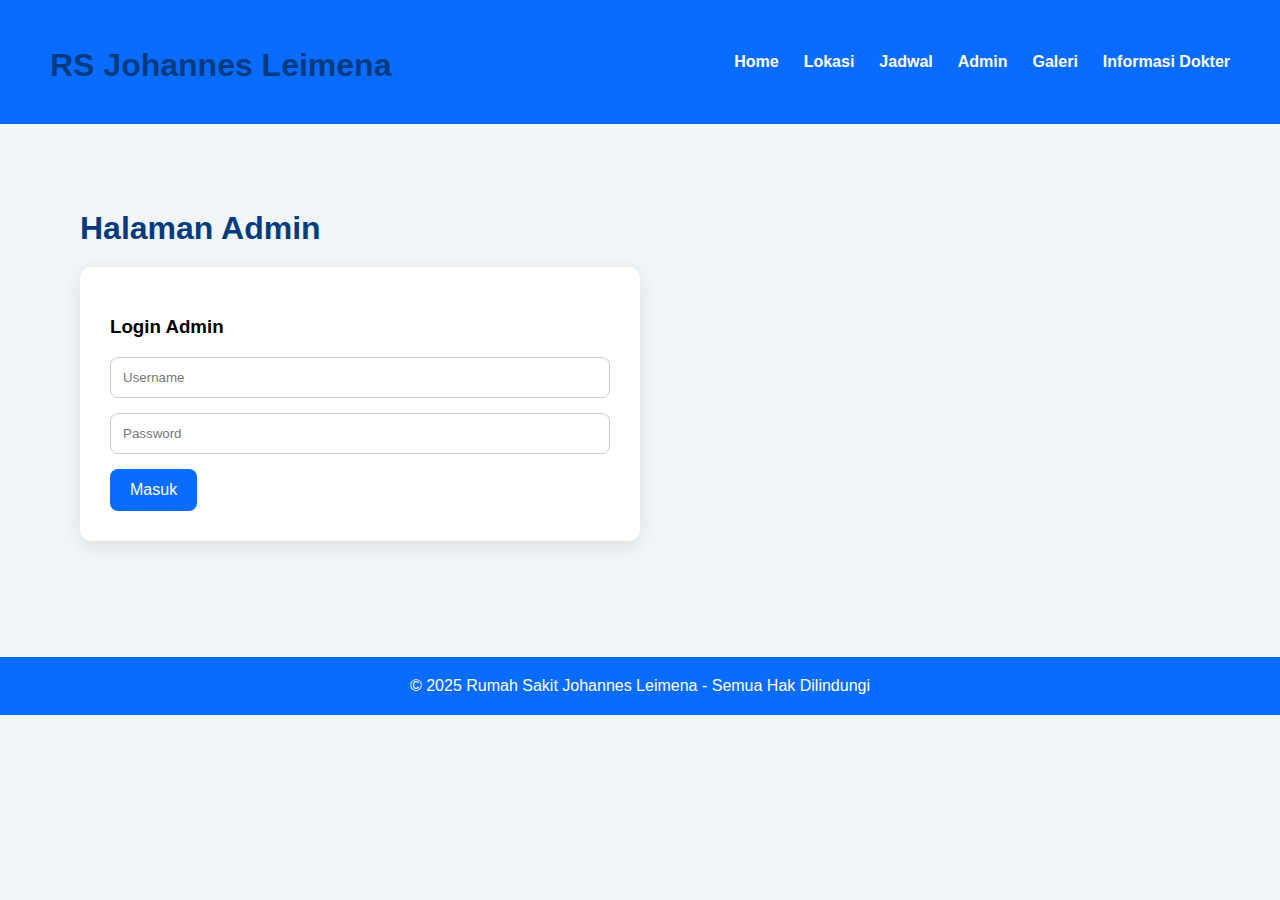
<file: admin.html>
<html>
<head>
<title>Rumah Sakit Johannes Leimena</title>
<link rel="stylesheet" href="css/style.css">

</head>
<body>
<nav>
    <h2>RS Johannes Leimena</h2>
    <ul>
        <li><a href="home.html">Home</a></li>
        <li><a href="lokasi.html">Lokasi</a></li>
        <li><a href="jadwal.html">Jadwal</a></li>
        <li><a href="admin.html">Admin</a></li>
        <li><a href="galeri.html">Galeri</a></li>
        <li><a href="informasi.html">Informasi Dokter</a></li>
    </ul>
</nav>
<section id="admin">
    <h2>Halaman Admin</h2>
    <form action="loginn baru.html" method="GET">
        <h3>Login Admin</h3>
        <input type="text" placeholder="Username" required>
        <input type="password" placeholder="Password" required>
        <button type="submit">Masuk</button>
    </form>
</section>
<footer>
    © 2025 Rumah Sakit Johannes Leimena - Semua Hak Dilindungi
</footer>
</body>
</html>
</file>
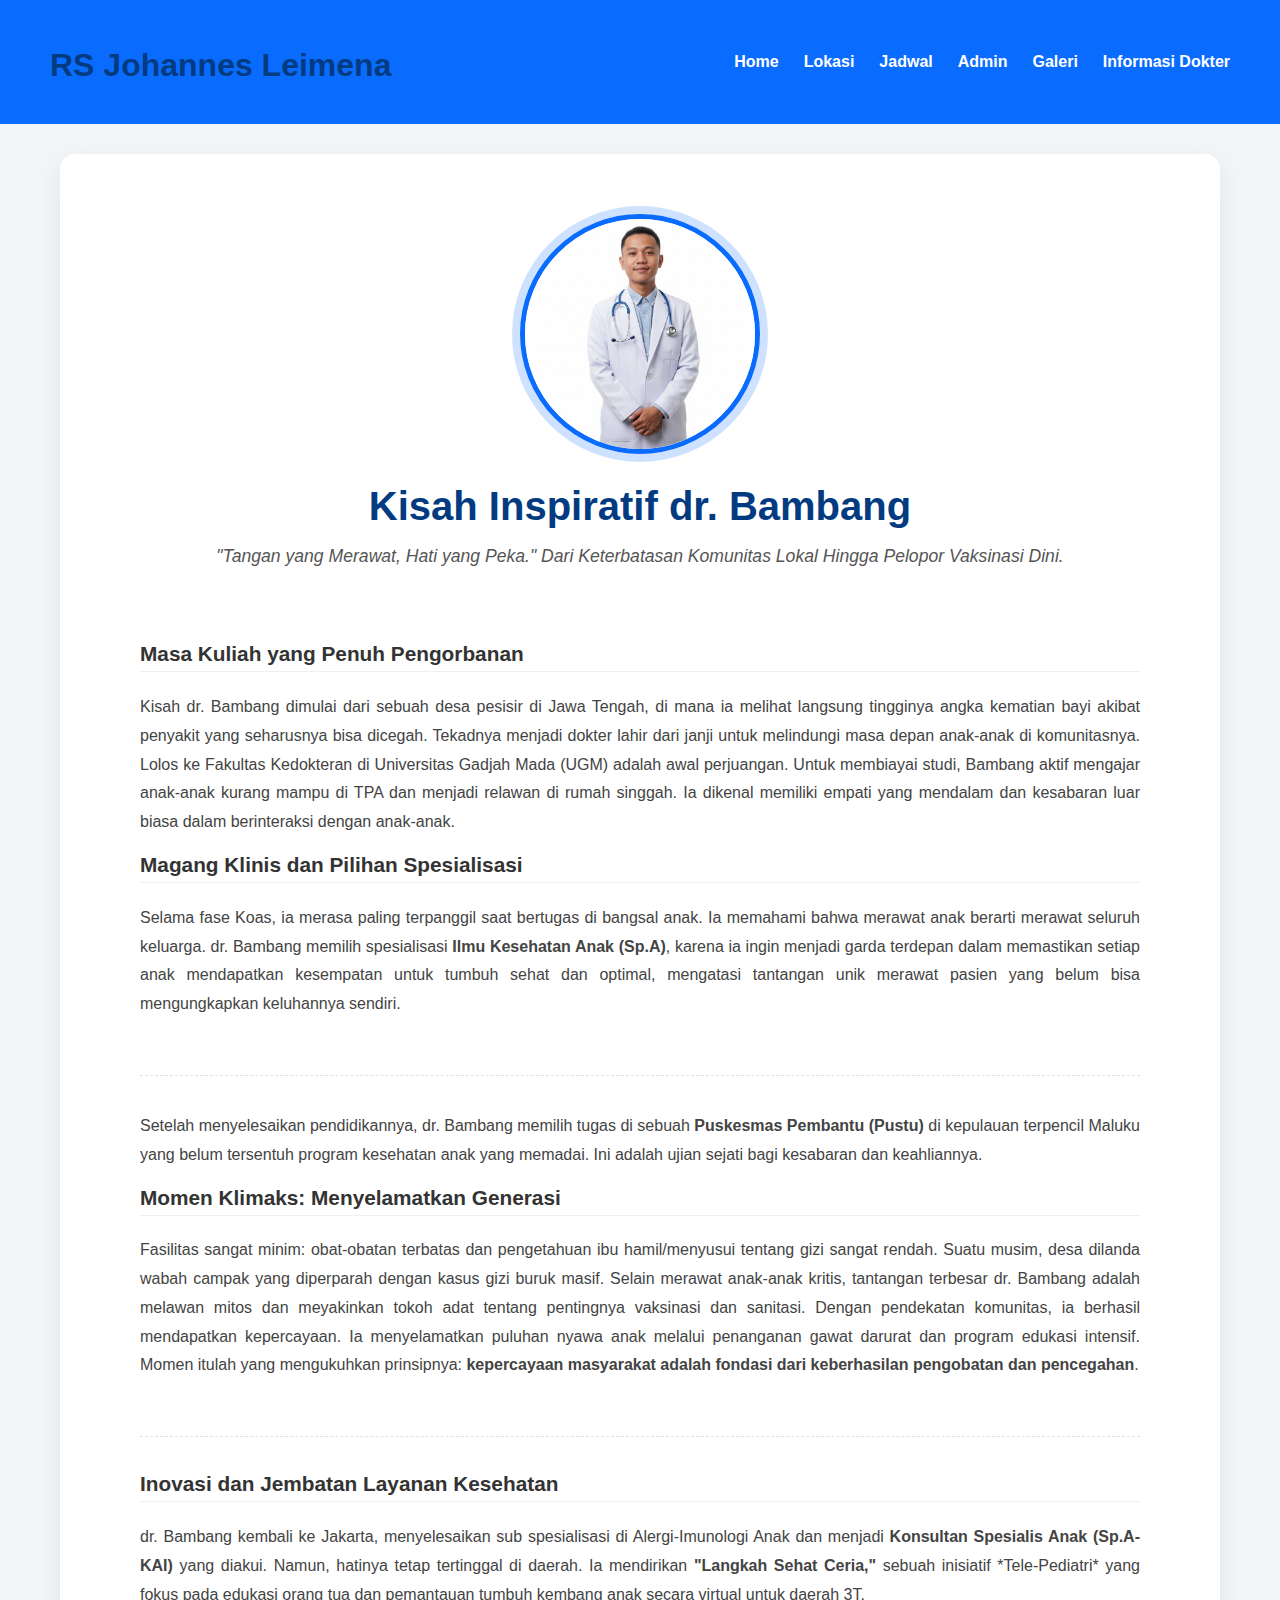
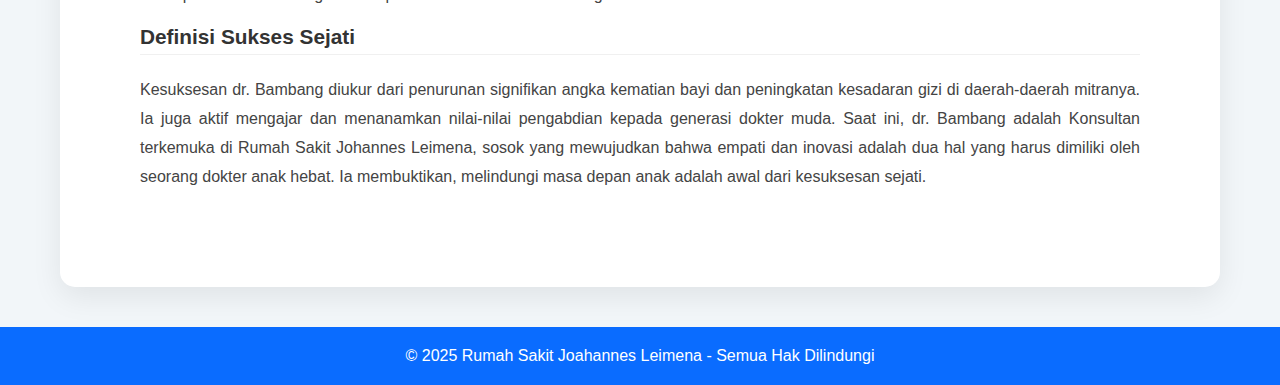
<file: drbambang.html>
<html>
<head>
<title>Rumah Sakit Johannes Leimena</title>
<link rel="stylesheet" href="css/style.css">

</head>
<body>
<nav>
    <h2>RS Johannes Leimena</h2>
    <ul>
        <li><a href="home.html">Home</a></li>
        <li><a href="lokasi.html">Lokasi</a></li>
        <li><a href="jadwal.html">Jadwal</a></li>
        <li><a href="admin.html">Admin</a></li>
        <li><a href="galeri.html">Galeri</a></li>
        <li><a href="informasi.html">Informasi Dokter</a></li>
    </ul>
</nav>

<main> <div class="dr-container">
        <img src="img/dr bambang.jpeg" class="dr-image" alt="Dr. Bambang">

        <h1>
            Kisah Inspiratif dr. Bambang
        </h1>
        <p class="story-tagline">
            "Tangan yang Merawat, Hati yang Peka." Dari Keterbatasan Komunitas Lokal Hingga Pelopor Vaksinasi Dini.
        </p>

        <section class="story-section">
            <h3>Masa Kuliah yang Penuh Pengorbanan</h3>
            <p>
                Kisah dr. Bambang dimulai dari sebuah desa pesisir di Jawa Tengah, di mana ia melihat langsung tingginya angka kematian bayi akibat penyakit yang seharusnya bisa dicegah. Tekadnya menjadi dokter lahir dari janji untuk melindungi masa depan anak-anak di komunitasnya. Lolos ke Fakultas Kedokteran di Universitas Gadjah Mada (UGM) adalah awal perjuangan. Untuk membiayai studi, Bambang aktif mengajar anak-anak kurang mampu di TPA dan menjadi relawan di rumah singgah. Ia dikenal memiliki empati yang mendalam dan kesabaran luar biasa dalam berinteraksi dengan anak-anak.
            </p>

            <h3>Magang Klinis dan Pilihan Spesialisasi</h3>
            <p>
                Selama fase Koas, ia merasa paling terpanggil saat bertugas di bangsal anak. Ia memahami bahwa merawat anak berarti merawat seluruh keluarga. dr. Bambang memilih spesialisasi <b>Ilmu Kesehatan Anak (Sp.A)</b>, karena ia ingin menjadi garda terdepan dalam memastikan setiap anak mendapatkan kesempatan untuk tumbuh sehat dan optimal, mengatasi tantangan unik merawat pasien yang belum bisa mengungkapkan keluhannya sendiri.
            </p>
        </section>

        <section class="story-section">
            <p>
                Setelah menyelesaikan pendidikannya, dr. Bambang memilih tugas di sebuah <b>Puskesmas Pembantu (Pustu)</b> di kepulauan terpencil Maluku yang belum tersentuh program kesehatan anak yang memadai. Ini adalah ujian sejati bagi kesabaran dan keahliannya.
            </p>

            <h3>Momen Klimaks: Menyelamatkan Generasi</h3>
            <p>
                Fasilitas sangat minim: obat-obatan terbatas dan pengetahuan ibu hamil/menyusui tentang gizi sangat rendah. Suatu musim, desa dilanda wabah campak yang diperparah dengan kasus gizi buruk masif. Selain merawat anak-anak kritis, tantangan terbesar dr. Bambang adalah melawan mitos dan meyakinkan tokoh adat tentang pentingnya vaksinasi dan sanitasi. Dengan pendekatan komunitas, ia berhasil mendapatkan kepercayaan. Ia menyelamatkan puluhan nyawa anak melalui penanganan gawat darurat dan program edukasi intensif. Momen itulah yang mengukuhkan prinsipnya: <b>kepercayaan masyarakat adalah fondasi dari keberhasilan pengobatan dan pencegahan</b>.
            </p>
        </section>

        <section class="story-section">
            <h3>Inovasi dan Jembatan Layanan Kesehatan</h3>
            <p>
                dr. Bambang kembali ke Jakarta, menyelesaikan sub spesialisasi di Alergi-Imunologi Anak dan menjadi <b>Konsultan Spesialis Anak (Sp.A-KAI)</b> yang diakui. Namun, hatinya tetap tertinggal di daerah. Ia mendirikan <b>"Langkah Sehat Ceria,"</b> sebuah inisiatif *Tele-Pediatri* yang fokus pada edukasi orang tua dan pemantauan tumbuh kembang anak secara virtual untuk daerah 3T.
            </p>

            <h3>Definisi Sukses Sejati</h3>
            <p>
                Kesuksesan dr. Bambang diukur dari penurunan signifikan angka kematian bayi dan peningkatan kesadaran gizi di daerah-daerah mitranya. Ia juga aktif mengajar dan menanamkan nilai-nilai pengabdian kepada generasi dokter muda. Saat ini, dr. Bambang adalah Konsultan terkemuka di Rumah Sakit Johannes Leimena, sosok yang mewujudkan bahwa empati dan inovasi adalah dua hal yang harus dimiliki oleh seorang dokter anak hebat. Ia membuktikan, melindungi masa depan anak adalah awal dari kesuksesan sejati.
            </p>
        </section>
    </div>
</main>
<footer>
    © 2025 Rumah Sakit Joahannes Leimena - Semua Hak Dilindungi
</footer>
</body>
</html>
</file>
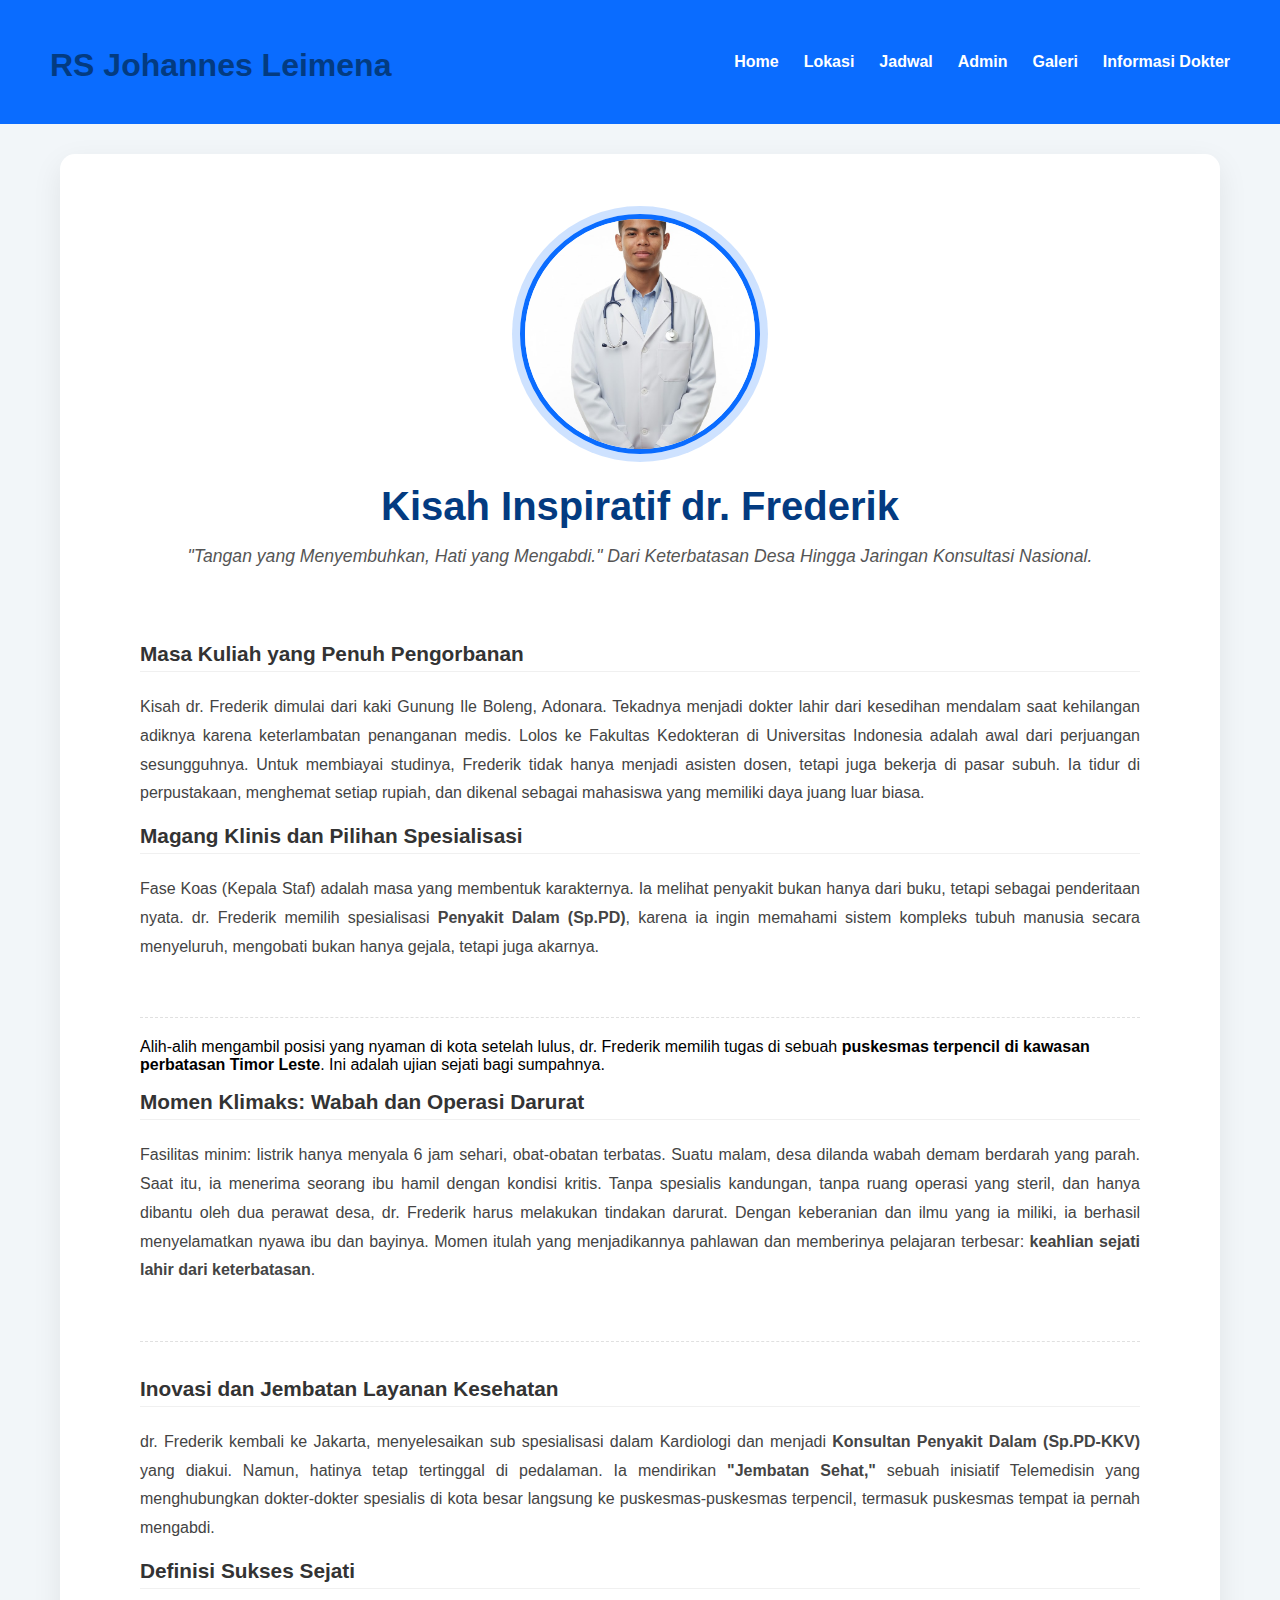
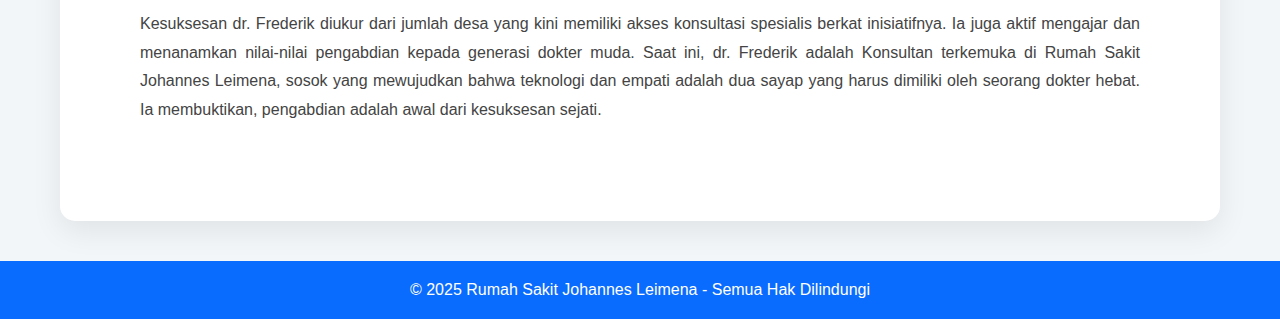
<file: drfredy.html>
<html>
<head>
<title>Rumah Sakit Johannes Leimena</title>
<link rel="stylesheet" href="css/style.css">
</head>
<body>
<nav>
    <h2>RS Johannes Leimena</h2>
    <ul>
        <li><a href="home.html">Home</a></li>
        <li><a href="lokasi.html">Lokasi</a></li>
        <li><a href="jadwal.html">Jadwal</a></li>
        <li><a href="admin.html">Admin</a></li>
        <li><a href="galeri.html">Galeri</a></li>
        <li><a href="informasi.html">Informasi Dokter</a></li>
    </ul>
</nav>

<main> <div class="dr-container">
        <img src="img/dr frederik.jpeg" class="dr-image" alt="Dr. Frederik">

        <h1>
            Kisah Inspiratif dr. Frederik
        </h1>
        <p class="story-tagline">
            "Tangan yang Menyembuhkan, Hati yang Mengabdi." Dari Keterbatasan Desa Hingga Jaringan Konsultasi Nasional.
        </p>

        <section class="story-section">
          

            <h3>Masa Kuliah yang Penuh Pengorbanan</h3>
            <p>
                Kisah dr. Frederik dimulai dari kaki Gunung Ile Boleng, Adonara. Tekadnya menjadi dokter lahir dari kesedihan mendalam saat kehilangan adiknya karena keterlambatan penanganan medis. Lolos ke Fakultas Kedokteran di Universitas Indonesia adalah awal dari perjuangan sesungguhnya. Untuk membiayai studinya, Frederik tidak hanya menjadi asisten dosen, tetapi juga bekerja di pasar subuh. Ia tidur di perpustakaan, menghemat setiap rupiah, dan dikenal sebagai mahasiswa yang memiliki daya juang luar biasa.
            </p>

            <h3>Magang Klinis dan Pilihan Spesialisasi</h3>
            <p>
                Fase Koas (Kepala Staf) adalah masa yang membentuk karakternya. Ia melihat penyakit bukan hanya dari buku, tetapi sebagai penderitaan nyata. dr. Frederik memilih spesialisasi <b>Penyakit Dalam (Sp.PD)</b>, karena ia ingin memahami sistem kompleks tubuh manusia secara menyeluruh, mengobati bukan hanya gejala, tetapi juga akarnya.
            </p>
        </section>

        <section class="story-section">
            
                Alih-alih mengambil posisi yang nyaman di kota setelah lulus, dr. Frederik memilih tugas di sebuah <b>puskesmas terpencil di kawasan perbatasan Timor Leste</b>. Ini adalah ujian sejati bagi sumpahnya.
            </p>

            <h3>Momen Klimaks: Wabah dan Operasi Darurat</h3>
            <p>
                Fasilitas minim: listrik hanya menyala 6 jam sehari, obat-obatan terbatas. Suatu malam, desa dilanda wabah demam berdarah yang parah. Saat itu, ia menerima seorang ibu hamil dengan kondisi kritis. Tanpa spesialis kandungan, tanpa ruang operasi yang steril, dan hanya dibantu oleh dua perawat desa, dr. Frederik harus melakukan tindakan darurat. Dengan keberanian dan ilmu yang ia miliki, ia berhasil menyelamatkan nyawa ibu dan bayinya. Momen itulah yang menjadikannya pahlawan dan memberinya pelajaran terbesar: <b>keahlian sejati lahir dari keterbatasan</b>.
            </p>
        </section>

        <section class="story-section">
            <h3>Inovasi dan Jembatan Layanan Kesehatan</h3>
            <p>
                dr. Frederik kembali ke Jakarta, menyelesaikan sub spesialisasi dalam Kardiologi dan menjadi <b>Konsultan Penyakit Dalam (Sp.PD-KKV)</b> yang diakui. Namun, hatinya tetap tertinggal di pedalaman. Ia mendirikan <b>"Jembatan Sehat,"</b> sebuah inisiatif Telemedisin yang menghubungkan dokter-dokter spesialis di kota besar langsung ke puskesmas-puskesmas terpencil, termasuk puskesmas tempat ia pernah mengabdi.
            </p>

            <h3>Definisi Sukses Sejati</h3>
            <p>
                Kesuksesan dr. Frederik diukur dari jumlah desa yang kini memiliki akses konsultasi spesialis berkat inisiatifnya. Ia juga aktif mengajar dan menanamkan nilai-nilai pengabdian kepada generasi dokter muda. Saat ini, dr. Frederik adalah Konsultan terkemuka di Rumah Sakit Johannes Leimena, sosok yang mewujudkan bahwa teknologi dan empati adalah dua sayap yang harus dimiliki oleh seorang dokter hebat. Ia membuktikan, pengabdian adalah awal dari kesuksesan sejati.
            </p>
        </section>
    </div>
</main>

<footer>
    © 2025 Rumah Sakit Johannes Leimena - Semua Hak Dilindungi
</footer>
</body>
</html>
</file>
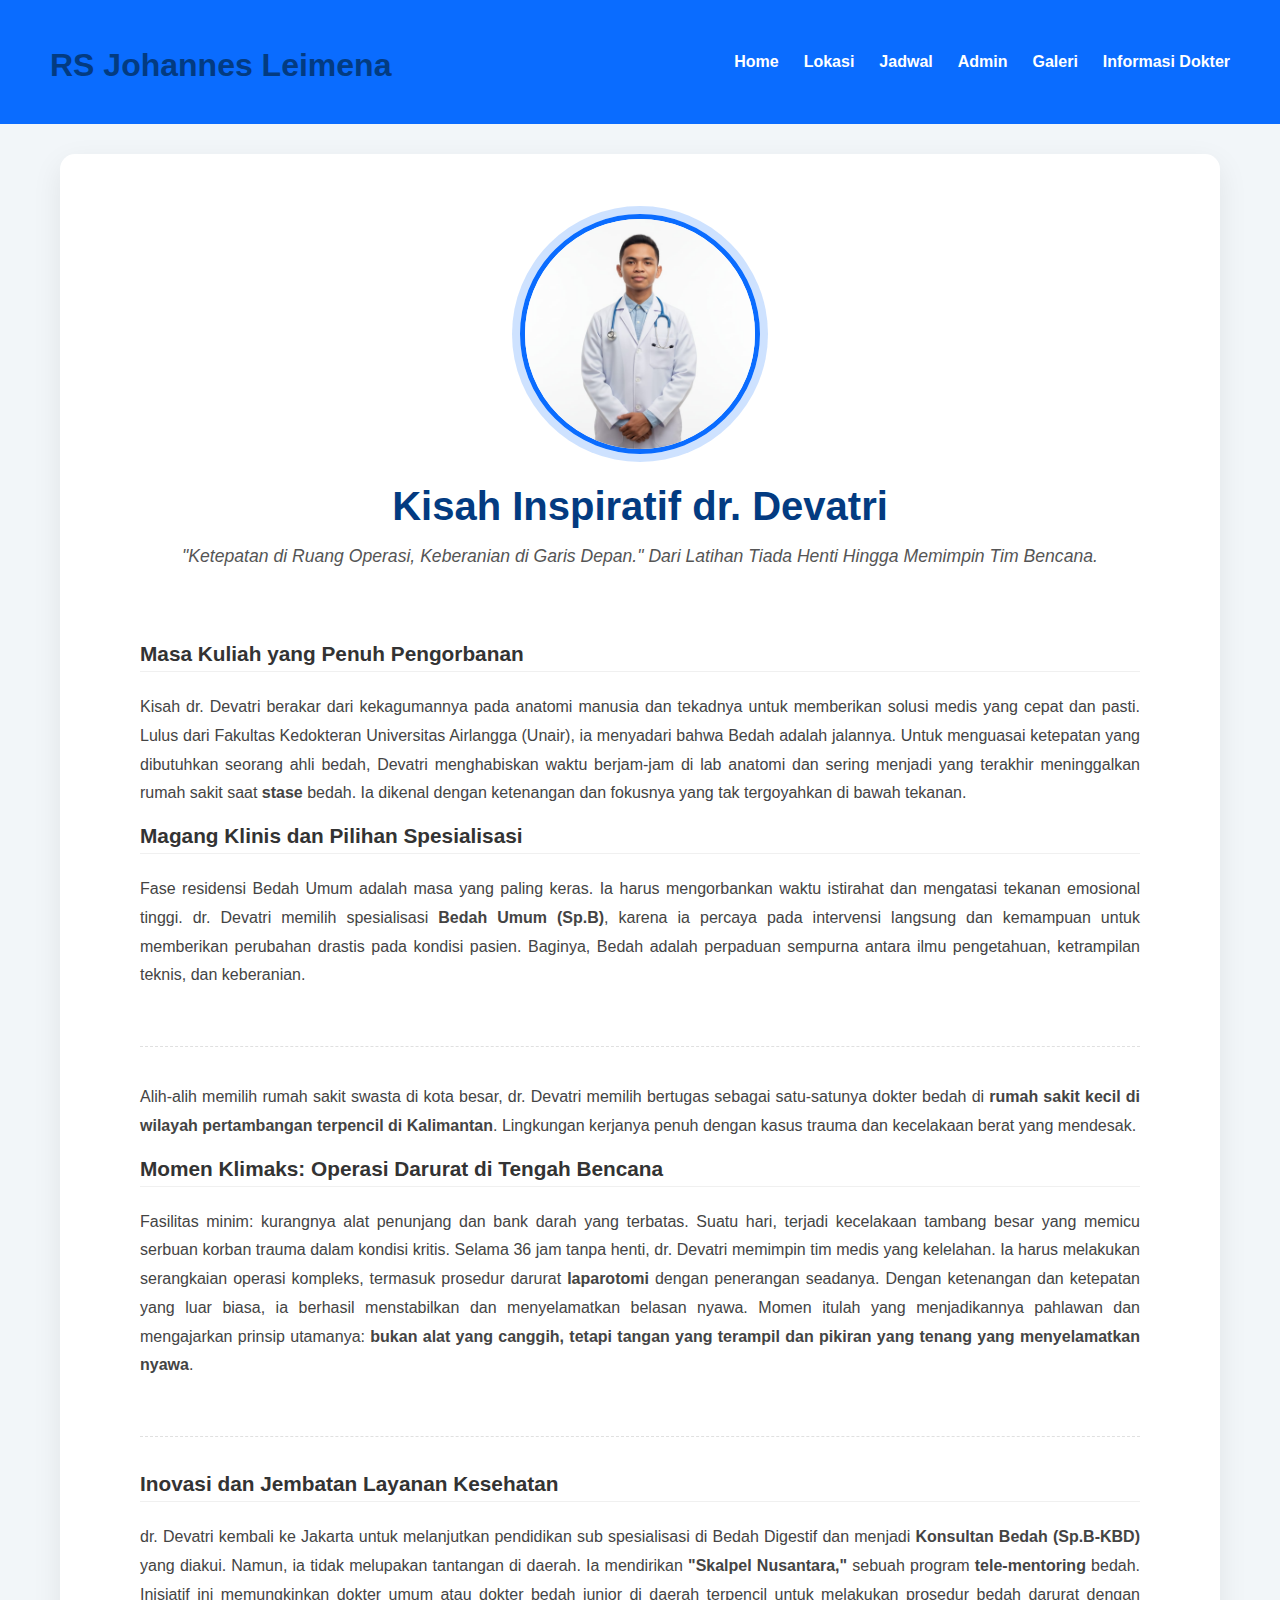
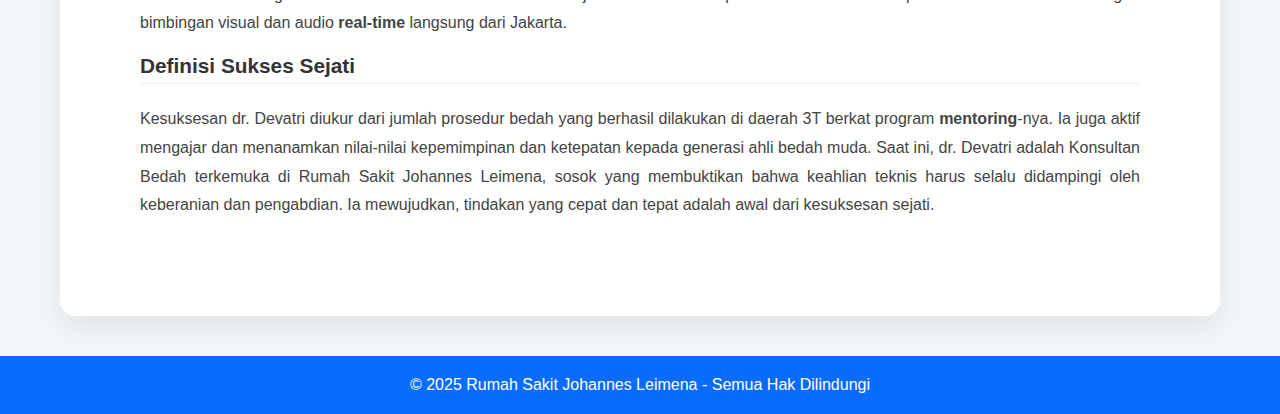
<file: drwibowo.html>
<html>
<head>
<title>Rumah Sakit Johannes Leimena</title>
<link rel="stylesheet" href="css/style.css">

</head>
<body>
<nav>
    <h2>RS Johannes Leimena </h2>
    <ul>
        <li><a href="home.html">Home</a></li>
        <li><a href="lokasi.html">Lokasi</a></li>
        <li><a href="jadwal.html">Jadwal</a></li>
        <li><a href="admin.html">Admin</a></li>
        <li><a href="galeri.html">Galeri</a></li>
        <li><a href="informasi.html">Informasi Dokter</a></li>
    </ul>
</nav>

<main> <div class="dr-container">
        <img src="img/dr devatri.jpeg" class="dr-image" alt="Dr. Devatri">

        <h1>
            Kisah Inspiratif dr. Devatri
        </h1>
        <p class="story-tagline">
            "Ketepatan di Ruang Operasi, Keberanian di Garis Depan." Dari Latihan Tiada Henti Hingga Memimpin Tim Bencana.
        </p>

        <section class="story-section">
            <h3>Masa Kuliah yang Penuh Pengorbanan</h3>
            <p>
                Kisah dr. Devatri berakar dari kekagumannya pada anatomi manusia dan tekadnya untuk memberikan solusi medis yang cepat dan pasti. Lulus dari Fakultas Kedokteran Universitas Airlangga (Unair), ia menyadari bahwa Bedah adalah jalannya. Untuk menguasai ketepatan yang dibutuhkan seorang ahli bedah, Devatri menghabiskan waktu berjam-jam di lab anatomi dan sering menjadi yang terakhir meninggalkan rumah sakit saat <b>stase</b> bedah. Ia dikenal dengan ketenangan dan fokusnya yang tak tergoyahkan di bawah tekanan.
            </p>

            <h3>Magang Klinis dan Pilihan Spesialisasi</h3>
            <p>
                Fase residensi Bedah Umum adalah masa yang paling keras. Ia harus mengorbankan waktu istirahat dan mengatasi tekanan emosional tinggi. dr. Devatri memilih spesialisasi <b>Bedah Umum (Sp.B)</b>, karena ia percaya pada intervensi langsung dan kemampuan untuk memberikan perubahan drastis pada kondisi pasien. Baginya, Bedah adalah perpaduan sempurna antara ilmu pengetahuan, ketrampilan teknis, dan keberanian.
            </p>
        </section>

        <section class="story-section">
            <p>
                Alih-alih memilih rumah sakit swasta di kota besar, dr. Devatri memilih bertugas sebagai satu-satunya dokter bedah di <b>rumah sakit kecil di wilayah pertambangan terpencil di Kalimantan</b>. Lingkungan kerjanya penuh dengan kasus trauma dan kecelakaan berat yang mendesak.
            </p>

            <h3>Momen Klimaks: Operasi Darurat di Tengah Bencana</h3>
            <p>
                Fasilitas minim: kurangnya alat penunjang dan bank darah yang terbatas. Suatu hari, terjadi kecelakaan tambang besar yang memicu serbuan korban trauma dalam kondisi kritis. Selama 36 jam tanpa henti, dr. Devatri memimpin tim medis yang kelelahan. Ia harus melakukan serangkaian operasi kompleks, termasuk prosedur darurat <b>laparotomi</b> dengan penerangan seadanya. Dengan ketenangan dan ketepatan yang luar biasa, ia berhasil menstabilkan dan menyelamatkan belasan nyawa. Momen itulah yang menjadikannya pahlawan dan mengajarkan prinsip utamanya: <b>bukan alat yang canggih, tetapi tangan yang terampil dan pikiran yang tenang yang menyelamatkan nyawa</b>.
            </p>
        </section>

        <section class="story-section">
            <h3>Inovasi dan Jembatan Layanan Kesehatan</h3>
            <p>
                dr. Devatri kembali ke Jakarta untuk melanjutkan pendidikan sub spesialisasi di Bedah Digestif dan menjadi <b>Konsultan Bedah (Sp.B-KBD)</b> yang diakui. Namun, ia tidak melupakan tantangan di daerah. Ia mendirikan <b>"Skalpel Nusantara,"</b> sebuah program <b>tele-mentoring</b> bedah. Inisiatif ini memungkinkan dokter umum atau dokter bedah junior di daerah terpencil untuk melakukan prosedur bedah darurat dengan bimbingan visual dan audio <b>real-time</b> langsung dari Jakarta.
            </p>

            <h3>Definisi Sukses Sejati</h3>
            <p>
                Kesuksesan dr. Devatri diukur dari jumlah prosedur bedah yang berhasil dilakukan di daerah 3T berkat program <b>mentoring</b>-nya. Ia juga aktif mengajar dan menanamkan nilai-nilai kepemimpinan dan ketepatan kepada generasi ahli bedah muda. Saat ini, dr. Devatri adalah Konsultan Bedah terkemuka di Rumah Sakit Johannes Leimena, sosok yang membuktikan bahwa keahlian teknis harus selalu didampingi oleh keberanian dan pengabdian. Ia mewujudkan, tindakan yang cepat dan tepat adalah awal dari kesuksesan sejati.
            </p>
        </section>
    </div>
</main>
<footer>
    © 2025 Rumah Sakit Johannes Leimena - Semua Hak Dilindungi
</footer>
</body>
</html>
</file>
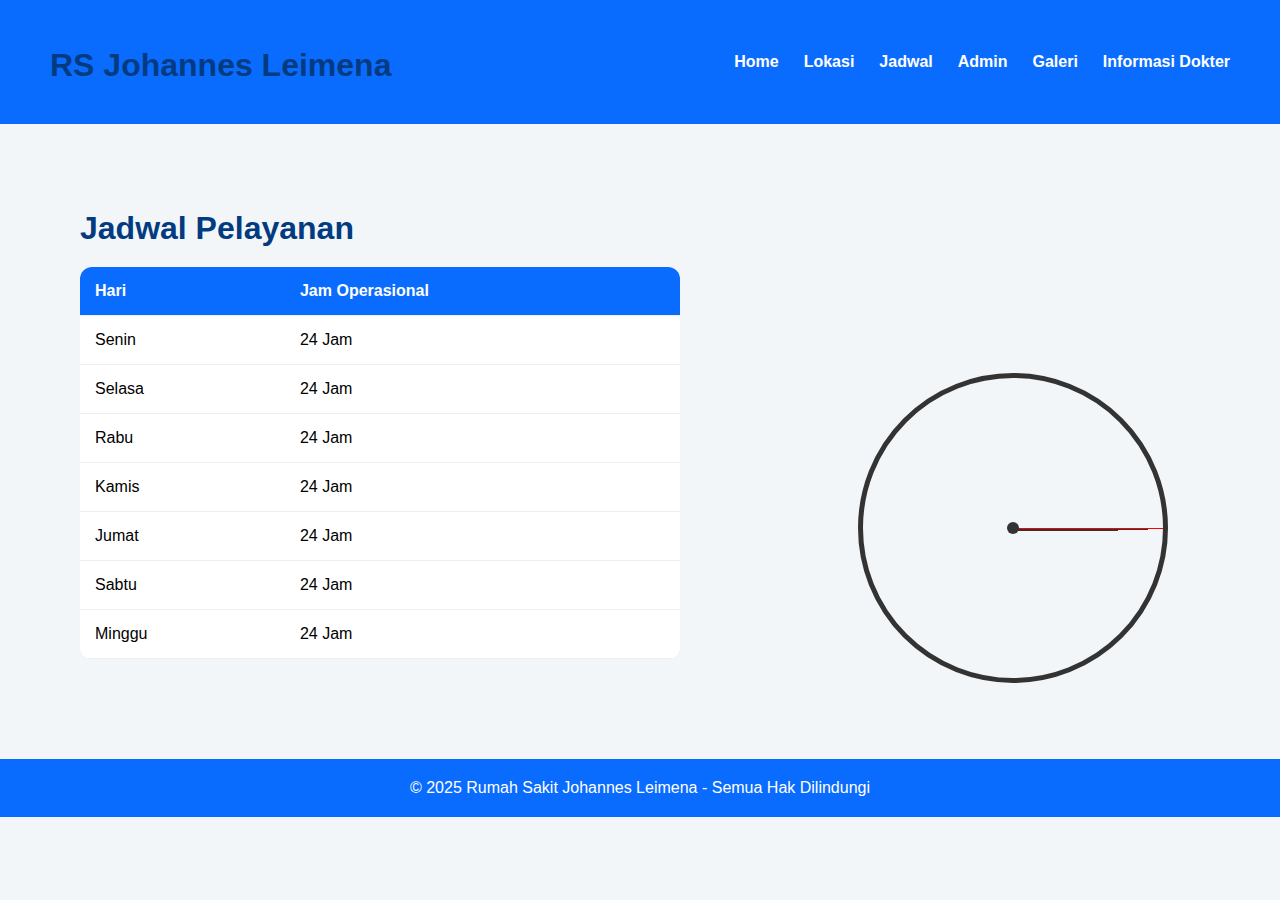
<file: jadwal.html>
<html>
<head>
<title>Rumah Sakit Frederik Lamahoda</title>
<link rel="stylesheet" href="css/style.css">

</head>
<body>
<nav>
    <h2>RS Johannes Leimena</h2>
    <ul>
       <li><a href="home.html">Home</a></li>
        <li><a href="lokasi.html">Lokasi</a></li>
        <li><a href="jadwal.html">Jadwal</a></li>
        <li><a href="admin.html">Admin</a></li>
        <li><a href="galeri.html">Galeri</a></li>
        <li><a href="informasi.html">Informasi Dokter</a></li>
    </ul>
</nav>
<section id="jadwal">
    <h2>Jadwal Pelayanan</h2>
    <table>
        <tr>
            <th>Hari</th>
            <th>Jam Operasional</th>
        </tr>
        <tr>
            <td>Senin</td>
            <td>24 Jam</td>
        </tr>
        <tr>
            <td>Selasa</td>
            <td>24 Jam</td>
        </tr>
        <tr>
            <td>Rabu</td>
            <td>24 Jam</td>
        </tr>
        <tr>
            <td>Kamis</td>
            <td>24 Jam</td>
        </tr>
        <tr>
            <td>Jumat</td>
            <td>24 Jam</td>
        </tr>
        <tr>
            <td>Sabtu</td>
            <td>24 Jam</td>
        </tr>
        <tr>
            <td>Minggu</td>
            <td>24 Jam</td>
        </tr>
    </table>
</section>
<!-- jam -->
<div class="clock">
  <div class="hand hour"></div>
  <div class="hand minute"></div>
  <div class="hand second"></div>
  <div class="center"></div>
</div>
<footer>
    © 2025 Rumah Sakit Johannes Leimena - Semua Hak Dilindungi
</footer>
</body>
</html>
</file>
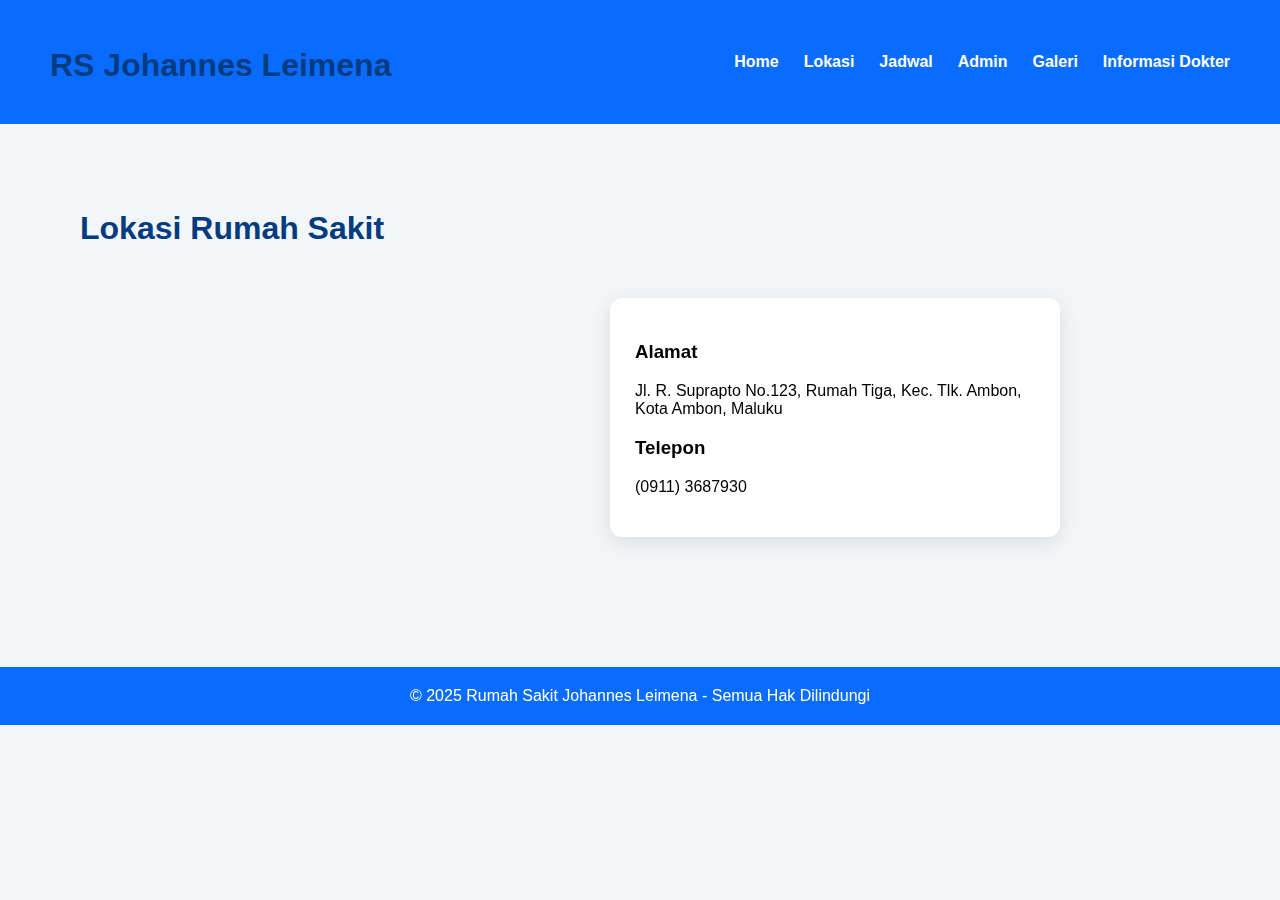
<file: lokasi.html>
<html>
<head>
<title>Rumah Sakit Johannes Leimena</title>
<link rel="stylesheet" href="css/style.css">

</head>
<body>
<nav>
    <h2>RS Johannes Leimena</h2>
    <ul>
      <li><a href="home.html">Home</a></li>
      <li><a href="lokasi.html">Lokasi</a></li>
        <li><a href="jadwal.html">Jadwal</a></li>
        <li><a href="admin.html">Admin</a></li>
        <li><a href="galeri.html">Galeri</a></li>
        <li><a href="informasi.html">Informasi Dokter</a></li>
    </ul>
</nav>
<section id="lokasi">
    <h2>Lokasi Rumah Sakit</h2>
    <div class="map-container">
        <iframe src="https://www.google.com/maps/embed?pb=!1m18!1m12!1m3!1d3981.6746182326788!2d128.18632589999999!3d-3.6613892999999997!2m3!1f0!2f0!3f0!3m2!1i1024!2i768!4f13.1!3m3!1m2!1s0x2d6ce92530d4b95b%3A0x83514d0329c95df4!2sRSUP%20dr.%20Johannes%20Leimena%20Ambon!5e0!3m2!1sid!2sid!4v1764757100084!5m2!1sid!2sid" width="600" height="450" style="border:0;" allowfullscreen="" loading="lazy" referrerpolicy="no-referrer-when-downgrade"></iframe>
        <div class="info-box">
            <h3>Alamat</h3>
            <p>Jl. R. Suprapto No.123, Rumah Tiga, Kec. Tlk. Ambon, Kota Ambon, Maluku</p>

            <h3>Telepon</h3>
            <p>(0911) 3687930</p>
        </div>
    </div>
</section>
<footer>
      © 2025 Rumah Sakit Johannes Leimena - Semua Hak Dilindungi
</footer>
</body>
</html>
</file>
<file: css/style.css>
/* GLOBAL */
body{
    margin: 0;
    font-family: 'Poppins', sans-serif;
    background: #f2f6f9;
}

/* NAVBAR */
nav{
    background: #0a6cff;
    padding: 20px 50px;
    display: flex;
    justify-content: space-between;
    align-items: center;
    color: white;
    position: sticky;
    top: 0;
    z-index: 10;
}

nav ul{
    display: flex;
    gap: 25px;
    list-style: none;
}

nav ul li a{
    text-decoration: none;
    color: white;
    font-weight: 600;
    transition: 0.3s;
}

nav ul li a:hover{
    color: yellow;
}

/* HERO SECTION */
.hero{
    height: 60vh;
    background: linear-gradient(rgba(0,0,0,0.4), rgba(0,0,0,0.4)),
                  url('https://rsleimena.com/images/main-slider/direksi3.webp') center/cover no-repeat;
    display: flex;
    justify-content: center;
    align-items: center;
    color: white;
    text-align: center;
    padding: 40px;
    margin-top: 80px;
}

.hero h1{
    font-size: 3.5em;
    margin: 0;
}

.hero p{
    font-size: 1.2em;
    margin-top: 10px;
}

/* SECTION GENERIC */
section{
    padding: 60px 80px;
}

h2{
    font-size: 2em;
    margin-bottom: 20px;
    color: #033b81;
}

/* LOKASI */
.map-container{
    display: flex;
    gap: 30px;
    align-items: center;
    flex-wrap: wrap;
}

.map-container iframe{
    width: 500px;
    height: 300px;
    border-radius: 10px;
    border: none;
}

.info-box{
    background: white;
    padding: 25px;
    border-radius: 12px;
    box-shadow: 0 5px 20px rgba(0,0,0,0.1);
    max-width: 400px;
}

/* JADWAL */
table{
    width: 600px;
    border-collapse: collapse;
    background: white;
    border-radius: 12px;
    overflow: hidden;
}

table th, table td{
    padding: 15px;
    border-bottom: 1px solid #eee;
    text-align: left;
}

table th{
    background: #0a6cff;
    color: white;
}

/* ADMIN FORM */
form{
    background: white;
    padding: 30px;
    border-radius: 12px;
    max-width: 500px;
    box-shadow: 0 5px 20px rgba(0,0,0,0.1);
}

input, textarea{
    width: 100%;
    padding: 12px;
    border: 1px solid #ccc;
    border-radius: 8px;
    margin-bottom: 15px;
}

button{
    background: #0a6cff;
    color: white;
    padding: 12px 20px;
    border: none;
    border-radius: 8px;
    cursor: pointer;
    font-size: 1em;
    transition: 0.3s;
}

button:hover{
    background: #064cb7;
}

/* GALERI */
.galerii{
    display: grid;
    grid-template-columns: repeat(auto-fit, minmax(250px, 1fr));
    gap: 20px;
    margin-top: 30px;
}

.galerii img{
    width: 95%;
    height: 350px;
    object-fit: cover;
    border-radius: 12px;
    transition: 0.3s;
}
.galerii img:hover{
    transform: scale(1.05);
}   
.galeri{
    display: grid;
    grid-template-columns: repeat(auto-fit, minmax(250px, 1fr));
    gap: 20px;
}

.galeri img{
    width: 90%;
    height: 350px;
    object-fit: cover;
    border-radius: 12px;
    transition: 0.3s;
}

.galeri img:hover{
    transform: scale(1.05);
}

/* DOKTER */
.dokter-container{
    display: grid;
    grid-template-columns: repeat(auto-fit, minmax(250px, 1fr));
    gap: 20px;
    
}

.card{
    background: white;
    padding: 20px;
    border-radius: 12px;
    text-align: center;
    box-shadow: 0 5px 20px rgba(0,0,0,0.1);
}

.card img{
    width: 120px;
    height: 120px;
    border-radius: 50%;
    object-fit: cover;
    margin-bottom: 15px;
    transition: 0.3s;
}
.card img:hover{
    transform: scale(1.1);
  
}

/* FOOTER */
footer{
    background: #0a6cff;
    color: white;
    text-align: center;
    padding: 20px;
    margin-top: 40px;
}
/* SLIDER */

.images {
    display: flex;
    width: 100%;
    transition: 0.5s;
}
.images img {
    width: 100%;
}
.wibowo {
    width: 750px;
    margin: auto;
    border-radius: 50px;
    overflow: hidden;
    position: relative;
    top: -4%;
}
#slide-1:target ~ .images {
    margin-left: 0px;
}
#slide-2:target ~ .images {
    margin-left: -100%;
}
#slide-3:target ~ .images {
    margin-left: -200%;
}
#slide-4:target ~ .images {
    margin-left: -300%;
}
.navigaasi a {

    width: 25px;
    display: inline-block;
    height: 25px;
    background-color: #dedede;
    font-size: 0px;
    border-radius: 50%;
    margin: 3px;
    transition: 0.5s;
}
.navigaasi a:hover {
    background-color: #033b81;
}
.navigaasi{
    position: absolute;
    margin-left: auto;
    margin-right: auto;
    left: 0;
    right: 0;
    text-align: center;
    margin-top: -50px;
   
}
@media screen and (max-width: 700px) {
    .wibowo {
        width: 90%;
    }
    .map-container iframe{
        width: 90%;
        height: 300px;
    }
}

   /* JAM */
  .clock {
    width: 300px;
    height: 300px;
    border: 5px solid #333;
    border-radius: 50%;
    position: absolute;
    margin: 40px auto;
    left: 67%;
    top: 37%;
  }

  /* jarum dasar */
  .hand {
    position: absolute;
    width: 50%;
    height: 2px;
    background: #333;
    top: 50%;
    left: 50%;
    transform-origin: 0% 50%;
    transform: rotate(0deg);
  }

  /* jarum detik */
  .second {
    height: 1px;
    background: red;
    animation: sec 60s linear infinite;
  }

  /* jarum menit */
  .minute {
    width: 45%;
    animation: min 3600s linear infinite;
  }

  /* jarum jam */
  .hour {
    width: 35%;
    height: 3px;
    animation: hour 43200s linear infinite;
  }

  /* titik tengah */
  .center {
    width: 12px;
    height: 12px;
    background: #333;
    border-radius: 50%;
    position: absolute;
    top: calc(50% - 6px);
    left: calc(50% - 6px);
  }

  @keyframes sec {
    from {transform: rotate(0deg);}
    to   {transform: rotate(360deg);}
  }

  @keyframes min {
    from {transform: rotate(0deg);}
    to   {transform: rotate(360deg);}
  }

  @keyframes hour {
    from {transform: rotate(0deg);}
    to   {transform: rotate(360deg);}
  }
/* Dr fredy */
.dr.fredy{
    color: #0066cc;
}
.dr.fredy h1{
    color: #0066cc; 
    border-bottom: 2px solid #eee; 
    padding-bottom: 10px;
}
.dr.fredy h2{
    color: #333;
}
.dr.fredy h3{
    color: #666;
}
.dr.fredy p{
    font-style: italic;
    color: #555;
}


/* Gaya untuk kontainer utama cerita (tag <main>) */
main {
    /* Mengambil padding dari section generik yang sudah ada di CSS Anda */
    padding: 60px 80px; 
    max-width: 1000px; 
    margin: 30px auto; /* Menengahkan konten */
    background: white;
    border-radius: 15px;
    box-shadow: 0 10px 30px rgba(0, 0, 0, 0.08); /* Shadow lembut */
}

.dr-container {
    text-align: center; /* Untuk menengahkan gambar dan judul utama */
}
/* Gambar Dokter */
.dr-image {
    display: block;
    width: 230px;
    height: 230px;
    object-fit: cover;
    margin: 0 auto 30px auto; 
    border-radius:50%;
    border: 5px solid #0a6cff; /* Border biru dari warna navbar Anda */
    box-shadow: 0 0 0 8px rgba(10, 108, 255, 0.2); /* Efek lingkaran luar yang lembut */
    transition: transform 0.3s;
}

.dr-image:hover {
    transform: scale(1.05);
}
/* Judul Utama */
.dr-container h1 {
    font-size: 2.5em;
    color: #033b81; /* Warna biru gelap dari H2 generik */
    margin-bottom: 5px;
    padding-bottom: 0;
}

/* Tagline/Deskripsi Singkat */
.story-tagline {
    font-size: 1.1em;
    font-style: italic;
    color: #555;
    margin-bottom: 40px;
}

/* Struktur Cerita per Babak */
.story-section {
    text-align: left; /* Mengatur teks kembali ke kiri untuk keterbacaan */
    padding: 20px 0;
    border-top: 1px dashed #e0e0e0; /* Garis pemisah antar babak */
    margin-top: 20px;
}

.story-section:first-of-type {
    border-top: none;
    margin-top: 0;
}

.story-section h3 {
    color: #333;
    font-size: 1.3em;
    border-bottom: 1px solid #f0f0f0;
    padding-bottom: 5px;
    margin-top: 15px;
}

.story-section p {
    line-height: 1.8;
    color: #444;
    text-align: justify;
}
</file>
